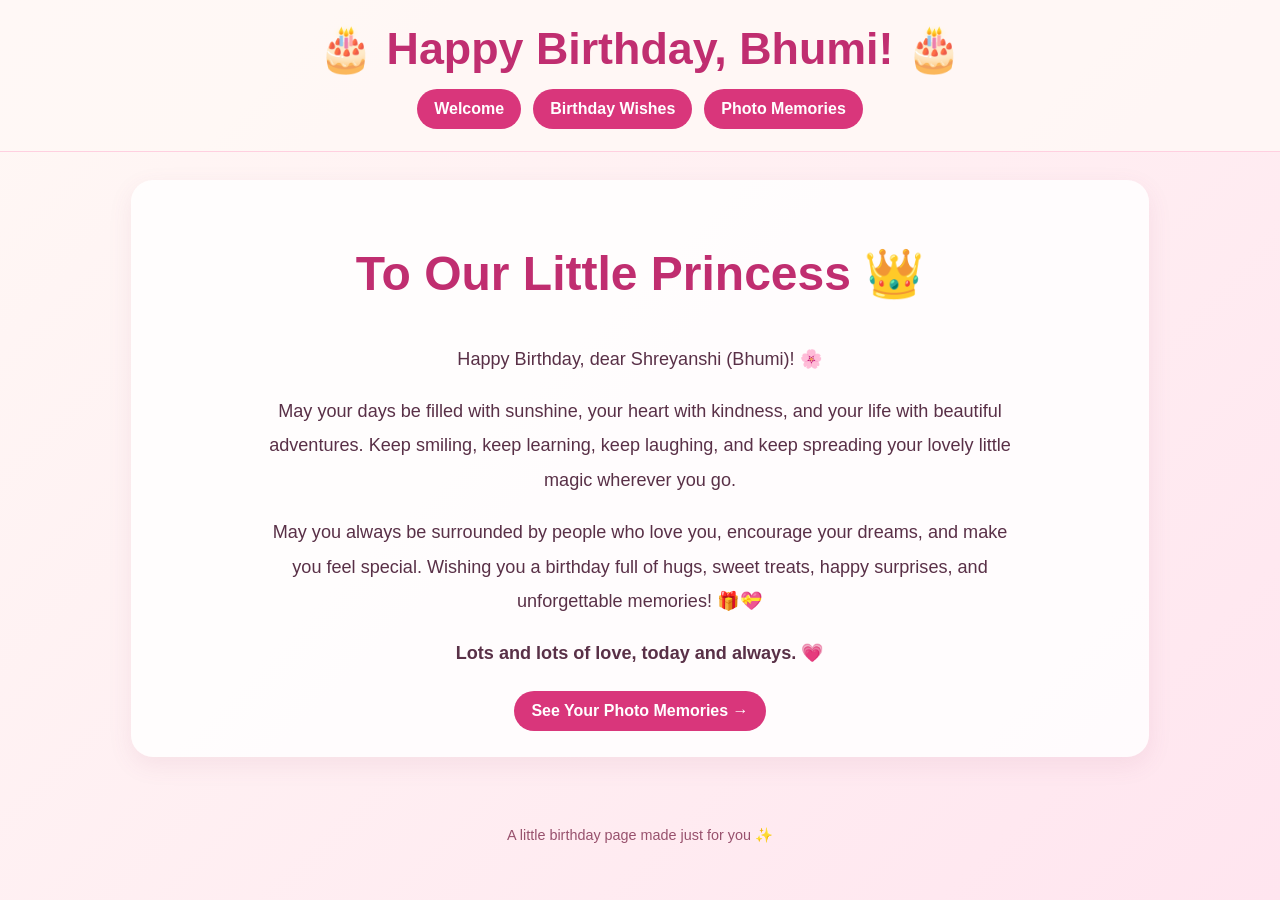
<file: wishes.html>
<!doctype html>
<html lang="en"><head><meta charset="utf-8"><meta name="viewport" content="width=device-width,initial-scale=1"><title>Birthday Wishes for Bhumi</title><link rel="stylesheet" href="style.css"></head>
<body><header><h1>🎂 Happy Birthday, Bhumi! 🎂</h1><nav><a href="index.html">Welcome</a><a href="wishes.html">Birthday Wishes</a><a href="memories.html">Photo Memories</a></nav></header>
<main class="wrap"><section class="card center"><h2>To Our Little Princess 👑</h2><div class="wishes"><p>Happy Birthday, dear Shreyanshi (Bhumi)! 🌸</p><p>May your days be filled with sunshine, your heart with kindness, and your life with beautiful adventures. Keep smiling, keep learning, keep laughing, and keep spreading your lovely little magic wherever you go.</p><p>May you always be surrounded by people who love you, encourage your dreams, and make you feel special. Wishing you a birthday full of hugs, sweet treats, happy surprises, and unforgettable memories! 🎁💝</p><p><strong>Lots and lots of love, today and always. 💗</strong></p></div><a class="button" href="memories.html">See Your Photo Memories →</a></section></main><footer class="footer">A little birthday page made just for you ✨</footer></body></html>
</file>
<file: style.css>
*{box-sizing:border-box} :root{--pink:#ff4f91;--rose:#b82e68;--cream:#fff8f5;--gold:#e7b95b}body{margin:0;font-family:Arial,Helvetica,sans-serif;color:#593047;background:linear-gradient(135deg,#fff8f5,#ffe5ef);min-height:100vh}header{padding:22px 16px;text-align:center;background:#fff9f6dd;border-bottom:1px solid #ffd0e0}header h1{margin:0;color:#c02e70;font-size:clamp(1.7rem,5vw,2.8rem)}nav{display:flex;justify-content:center;gap:12px;flex-wrap:wrap;margin-top:14px}nav a,.button{background:#d9367b;color:white;text-decoration:none;padding:11px 17px;border-radius:30px;font-weight:bold;display:inline-block}nav a:hover,.button:hover{background:#a9215c}.wrap{max-width:1050px;margin:auto;padding:28px 16px 50px}.hero{text-align:center;display:grid;grid-template-columns:1fr 1fr;gap:28px;align-items:center}.hero img{width:100%;max-height:570px;object-fit:cover;border-radius:24px;border:5px solid white;box-shadow:0 12px 30px #a34c7040}.hero h2{font-size:clamp(2rem,5vw,3.4rem);color:#c02e70;margin:0 0 12px}.hero p{font-size:1.15rem;line-height:1.8}.card{background:#ffffffd9;padding:26px;border-radius:22px;box-shadow:0 8px 25px #a34c7018}.center{text-align:center}.center h2{font-size:clamp(2rem,5vw,3rem);color:#c02e70}.wishes{font-size:1.13rem;line-height:1.9;max-width:760px;margin:20px auto}.gallery{display:grid;grid-template-columns:repeat(3,minmax(0,1fr));gap:18px;margin-top:24px}.photo{margin:0;background:white;padding:9px;border-radius:17px;box-shadow:0 8px 22px #a34c7020}.photo img{display:block;width:100%;height:340px;object-fit:cover;border-radius:11px}.photo figcaption{text-align:center;padding:10px 4px 5px;color:#a72a61;font-weight:bold}.note{text-align:center;line-height:1.7;margin-top:24px}.footer{text-align:center;padding:20px;color:#98516d;font-size:.9rem}@media(max-width:700px){.hero{grid-template-columns:1fr}.hero img{max-height:480px}.gallery{grid-template-columns:repeat(2,minmax(0,1fr))}.photo img{height:260px}}@media(max-width:430px){.gallery{grid-template-columns:1fr}.photo img{height:auto;max-height:520px;object-fit:contain;background:#fff0f5}}
</file>
